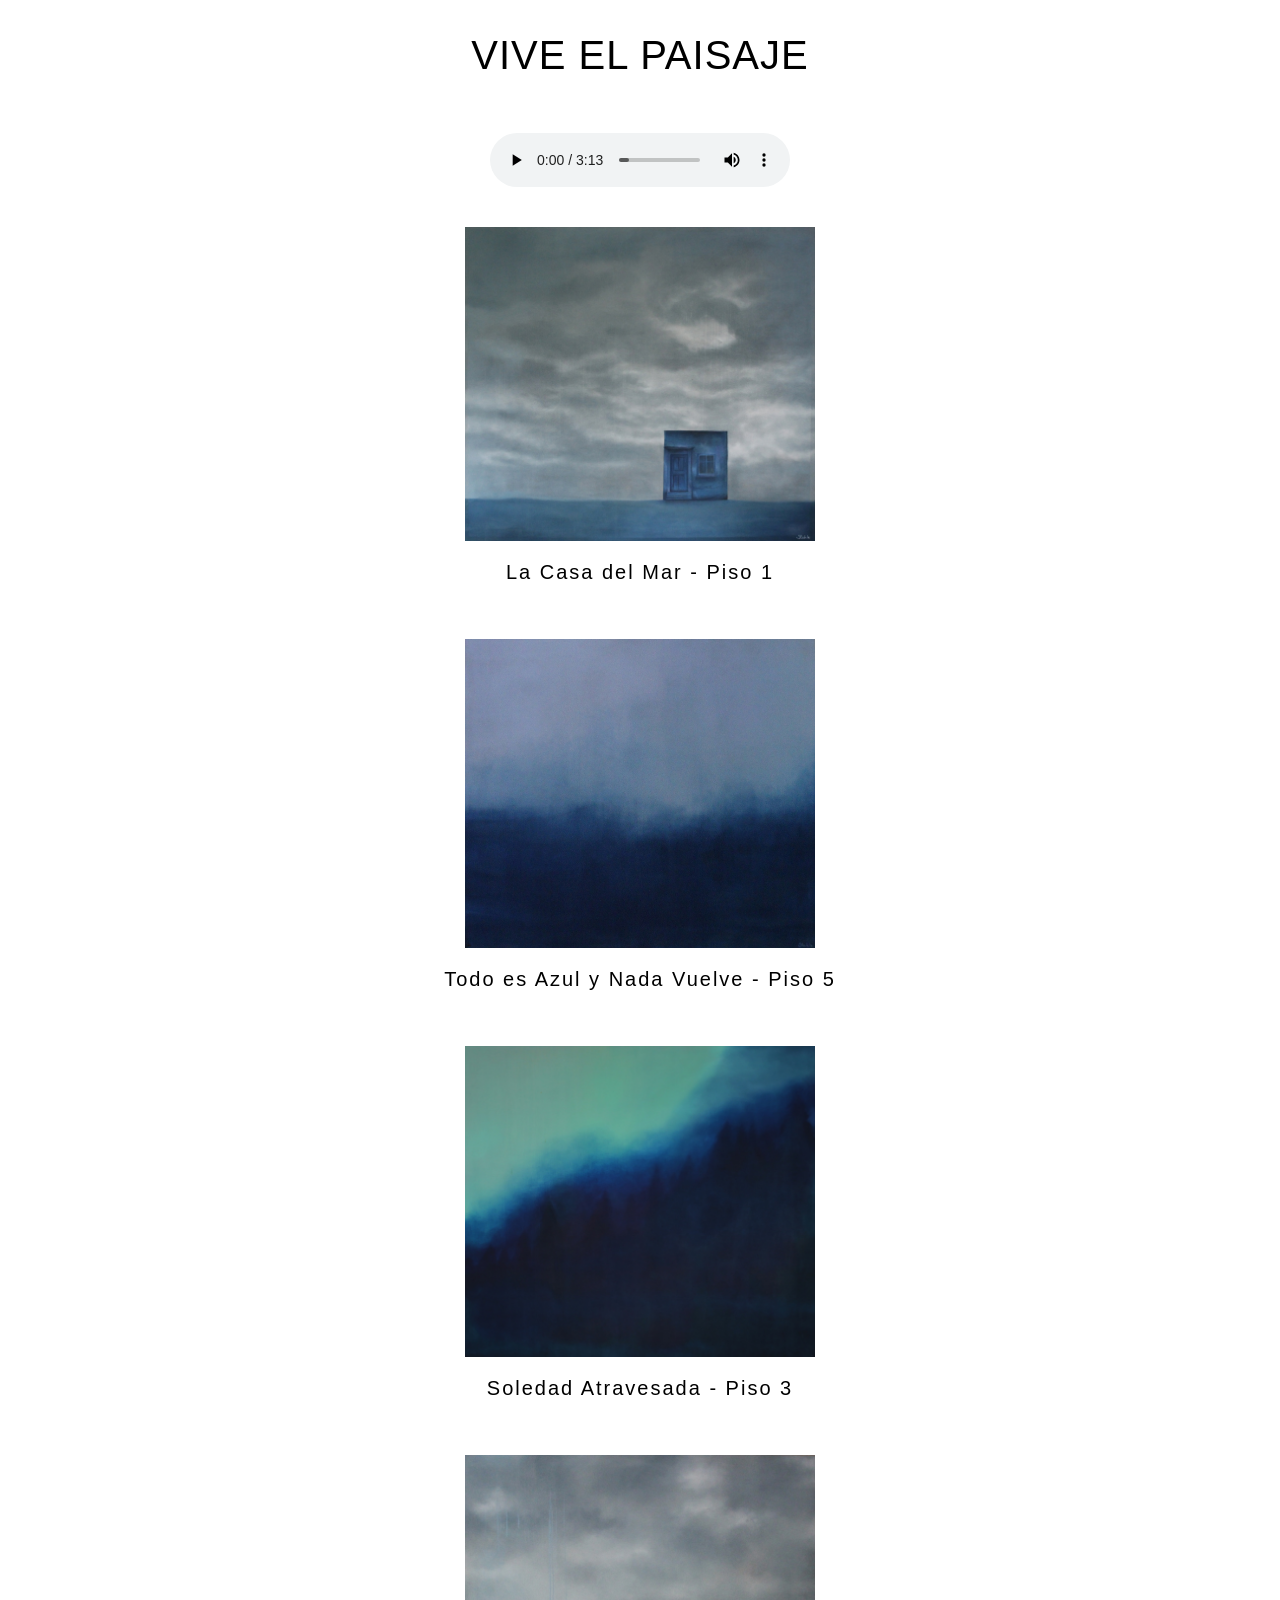
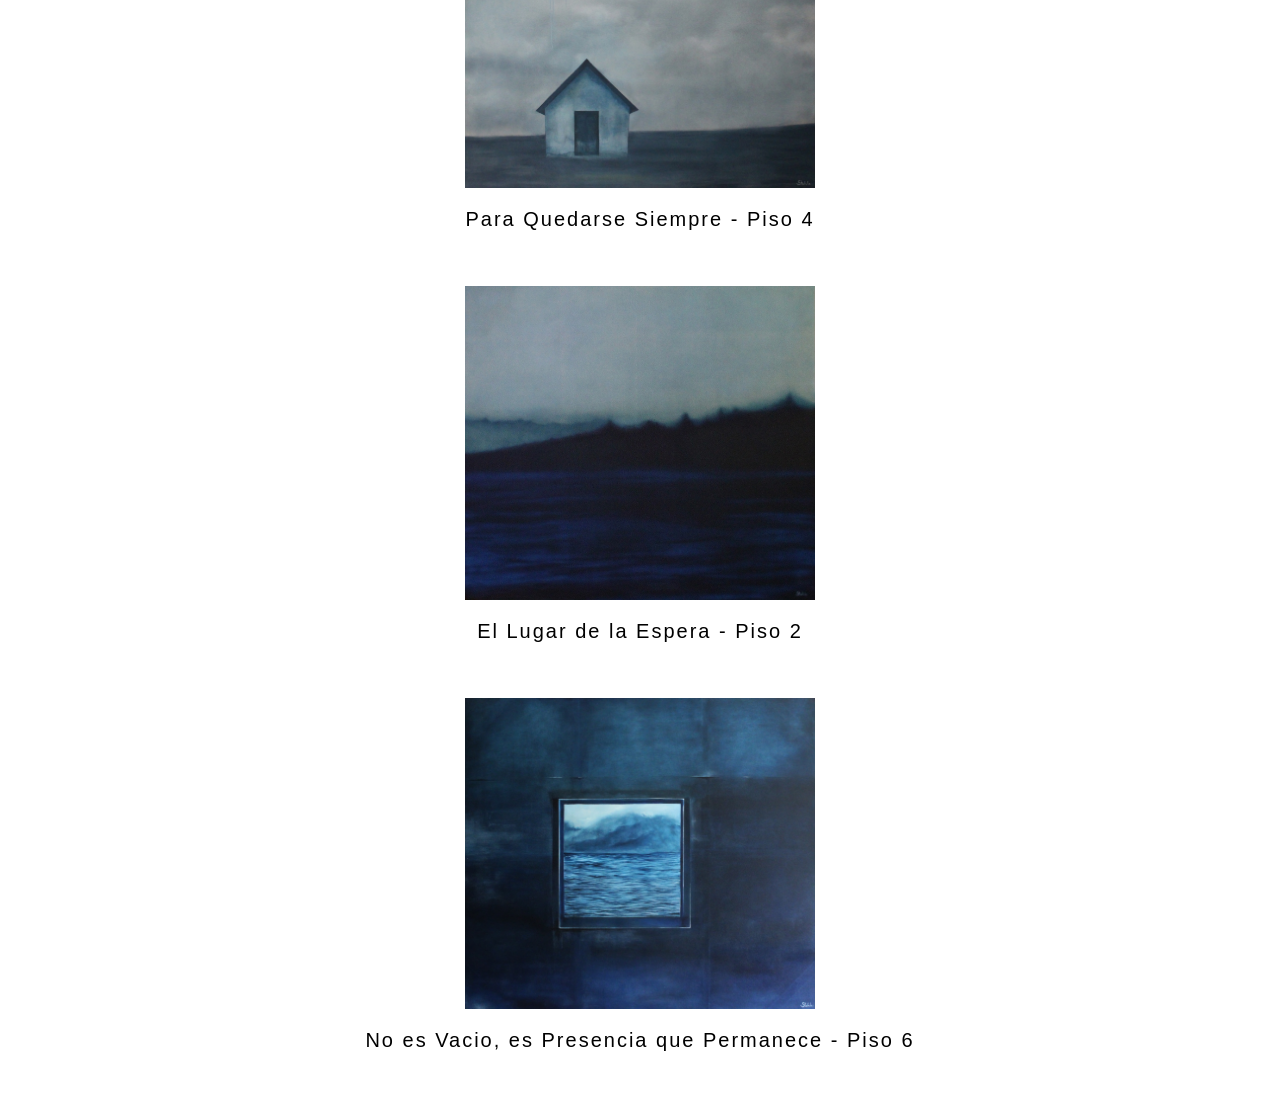
<file: seleccion.html>
<!DOCTYPE html>
<html lang="es">
<head>
    <meta charset="UTF-8">
    <meta name="viewport" content="width=device-width, initial-scale=1.0">
    <title>Donde el azul habita</title>
    <link rel="stylesheet" href="style.css">
</head>
<body>
    
    <main class="contenido">
        <h2>VIVE EL PAISAJE</h2>
        <audio id="audiocompleto" autoplay controls>
    <source src="adriana_stehle.mp3" type="audio/mpeg">
</audio>

<script>
window.addEventListener('load', function () {
    const audio = document.getElementById('audiocompleto');

    audio.volume = 1.0;
    audio.muted = false;

    audio.play().catch(error => {
        console.log("Autoplay blocked by browser:", error);
    });
});
</script>
    
        <!-- <a href="./casa.html"> -->
        <img class="imagen" src="img/Casa del Mar.jpg">
        <!--</a> -->
        <h3>La Casa del Mar - Piso 1</h3>

        <!-- <a href="todoazul.html"> -->
        <img class="imagen" src="img/Todo Azul.jpg">
        <!--</a> -->
        <h3>Todo es Azul y Nada Vuelve - Piso 5</h3>

        <!-- <a href="soledad.html"> -->
        <img class="imagen" src="img/Soledad.jpg">
        <!--</a> -->
        <h3>Soledad Atravesada - Piso 3</h3>

        <!-- <a href="quedarse.html"> -->
        <img class="imagen" src="img/Quedarse.jpg">
        <!--</a> -->
        <h3>Para Quedarse Siempre - Piso 4</h3>

        <!-- <a href="espera.html"> -->
        <img class="imagen" src="img/Espera.jpg">
       <!--  </a> -->
        <h3>El Lugar de la Espera - Piso 2</h3>

        <!-- <a href="presencia.html"> -->
        <img class="imagen" src="img/Presencia.jpg">
        <!-- </a> -->
        <h3>No es Vacio, es Presencia que Permanece - Piso 6</h3>


    </main>
</body>
</html>
</file>
<file: style.css>
body {
  margin: 0;
  min-height: 100vh;
}

.background-video {
  position: fixed;
  inset: 0;
  width: 100%;
  height: 100%;
  object-fit: cover;
  z-index: 0;
}

.content {
  position: relative;
  z-index: 1;
  color: white;
  flex-grow: 1;
  display: flex;
  flex-direction: column;
  justify-content: center;
  align-items: center;
  text-align: center; 
  min-height: 100vh;
 
}
  
h1 {
    font-family: 'Avenir', sans-serif;
    font-weight: lighter;
    font-size: 20px;
    letter-spacing: 1px;
}

p{
    font-family: 'Avenir', sans-serif;
    font-weight: lighter;
    font-size: 12px;
    letter-spacing: 2px;
}

.container {
    width: 315px;
    border: 1px solid white;
}

.boton{
    margin-top: 40px;
    border-top: transparent;
    border-left: transparent;
    border-right: transparent;
    border-bottom: 0.8px solid white;
    font-family: 'Avenir', sans-serif;
    font-size: 12px;
    letter-spacing: 2px;
    background-color: transparent;
    color: white;

}

h2 {
  color:black;
  font-family: 'Avenir', sans-serif;
  font-weight: lighter;
  font-size: 40px;
  letter-spacing: 1px;
  margin-bottom: 55px;
}

h3 {
  color:black;
  font-family: 'Avenir', sans-serif;
  font-weight: lighter;
  font-size: 20px;
  letter-spacing: 2px;
  margin-bottom: 55px;
}

h4 {
  color: black;
  font-family: 'Avenir', sans-serif;
  font-weight: lighter;
  font-size: 40px;
  letter-spacing: 1px;
}

.contenido {
  position: relative;
  z-index: 1;
  flex-grow: 1;
  display: flex;
  flex-direction: column;
  justify-content: center;
  align-items: center;
  text-align: center; 
}

.imagen{
  width: 350px;
  height: auto;
  object-fit: cover;
}

.contenidocasa {
  flex-grow: 1;
  display: flex;
  flex-direction: column;
  justify-content: center;
  align-items: center;
  text-align: center;
}

#audiocompleto {
    margin-bottom: 40px;
}

#audiocasa {
    margin-bottom: 15px;
    margin-top: 30px;
}


.frase {
    font-family: 'Avenir', sans-serif;
    font-size: 15px;

    color: gray;

    transition: all 0.5s ease;
}

.frase.activa {
    color: black;
    transform: scale(1.04);
    text-shadow: 0 0 12px rgba(255,255,255,0.3);
}


.contenidotodoazul {
  flex-grow: 1;
  display: flex;
  flex-direction: column;
  justify-content: center;
  align-items: center;
  text-align: center;
}

.contenidosoledad {
  flex-grow: 1;
  display: flex;
  flex-direction: column;
  justify-content: center;
  align-items: center;
  text-align: center;
}

.contenidoquedarse {
  flex-grow: 1;
  display: flex;
  flex-direction: column;
  justify-content: center;
  align-items: center;
  text-align: center;
}

.contenidoespera {
  flex-grow: 1;
  display: flex;
  flex-direction: column;
  justify-content: center;
  align-items: center;
  text-align: center;
}

.contenidopresencia {
  flex-grow: 1;
  display: flex;
  flex-direction: column;
  justify-content: center;
  align-items: center;
  text-align: center;
}
</file>
